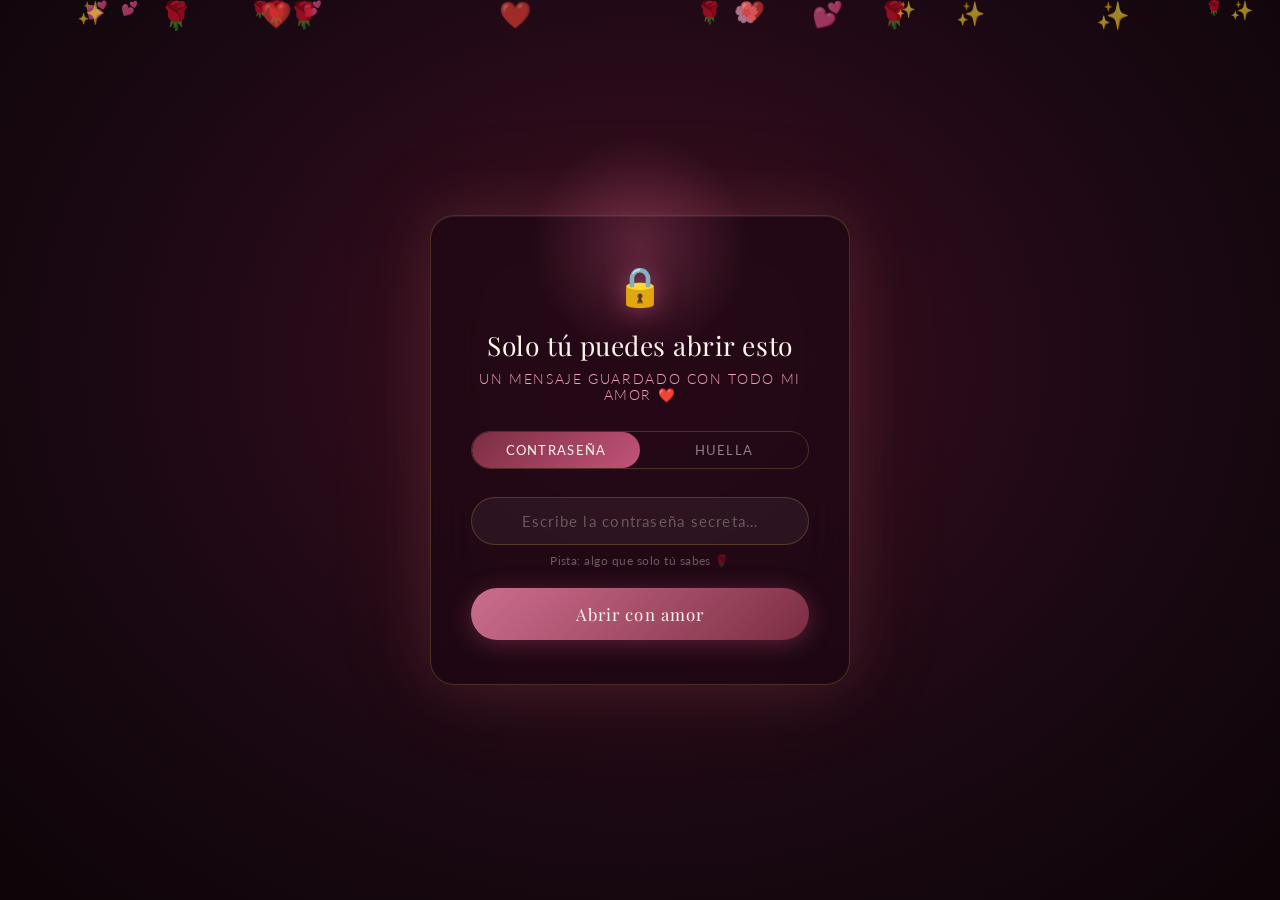
<file: index.html>
<!DOCTYPE html>
<html lang="es">
<head>
  <meta charset="UTF-8" />
  <meta name="viewport" content="width=device-width, initial-scale=1.0"/>
  <title>Solo para ti ❤️</title>
  <link rel="stylesheet" href="style.css" />
  <link rel="preconnect" href="https://fonts.googleapis.com">
  <link href="https://fonts.googleapis.com/css2?family=Cormorant+Garamond:ital,wght@0,300;0,400;0,600;1,300;1,400&family=Playfair+Display:ital,wght@0,400;0,700;1,400&family=Lato:wght@100;300;400&display=swap" rel="stylesheet">
</head>
<body>

  <!-- ============================================================
       CANVAS DE PARTÍCULAS (fondo global)
  ============================================================ -->
  <canvas id="particles-canvas"></canvas>

  <!-- ============================================================
       PANTALLA DE ACCESO
  ============================================================ -->
  <section id="lock-screen">

    <!-- Corazones flotantes de fondo -->
    <div class="lock-hearts" id="lock-hearts"></div>

    <div class="lock-card">
      <div class="lock-glow"></div>

      <div class="lock-icon">🔒</div>
      <h1 class="lock-title">Solo tú puedes abrir esto</h1>
      <p class="lock-subtitle">Un mensaje guardado con todo mi amor ❤️</p>

      <!-- Tabs de acceso -->
      <div class="access-tabs">
        <button class="tab-btn active" data-tab="password">Contraseña</button>
        <button class="tab-btn" data-tab="fingerprint">Huella</button>
      </div>

      <!-- Panel: Contraseña -->
      <div class="tab-panel active" id="tab-password">
        <div class="input-group">
          <input
            type="password"
            id="password-input"
            placeholder="Escribe la contraseña secreta…"
            autocomplete="off"
          />
          <div class="input-shine"></div>
        </div>
        <p class="password-hint">
          <!-- ✏️ CAMBIA AQUÍ el texto del hint si quieres -->
          Pista: algo que solo tú sabes 🌹
        </p>
        <button class="unlock-btn" id="unlock-btn">Abrir con amor</button>
        <p class="error-msg" id="error-msg">Contraseña incorrecta… inténtalo de nuevo 💔</p>
      </div>

      <!-- Panel: Huella -->
      <div class="tab-panel" id="tab-fingerprint">
        <div class="fingerprint-wrap" id="fingerprint-wrap">
          <svg class="fp-svg" viewBox="0 0 100 100" xmlns="http://www.w3.org/2000/svg">
            <!-- Líneas de huella simulada -->
            <path class="fp-line" d="M50 10 C30 10, 15 28, 15 50 C15 72, 30 85, 50 88"/>
            <path class="fp-line" d="M50 18 C34 18, 22 33, 22 50 C22 67, 34 78, 50 80"/>
            <path class="fp-line" d="M50 26 C38 26, 29 38, 29 50 C29 62, 38 70, 50 72"/>
            <path class="fp-line" d="M50 34 C42 34, 36 42, 36 50 C36 58, 42 64, 50 65"/>
            <path class="fp-line" d="M50 42 C46 42, 43 46, 43 50 C43 54, 46 57, 50 57"/>
            <path class="fp-line" d="M50 10 C70 10, 85 28, 85 50 C85 72, 70 85, 50 88"/>
            <path class="fp-line" d="M50 18 C66 18, 78 33, 78 50 C78 67, 66 78, 50 80"/>
            <path class="fp-line" d="M50 26 C62 26, 71 38, 71 50 C71 62, 62 70, 50 72"/>
            <path class="fp-line" d="M50 34 C58 34, 64 42, 64 50 C64 58, 58 64, 50 65"/>
          </svg>
          <div class="fp-pulse"></div>
          <div class="fp-scan-line"></div>
        </div>
        <p class="fp-text" id="fp-text">Coloca tu dedo aquí</p>
        <button class="unlock-btn fp-unlock-btn" id="fp-btn">Escanear huella</button>
      </div>

    </div>
  </section>

  <!-- ============================================================
       TRANSICIÓN CINEMATOGRÁFICA
  ============================================================ -->
  <div id="cinematic-overlay">
    <div class="cin-hearts-burst" id="cin-burst"></div>
    <p class="cin-text">Abriendo tu carta…</p>
  </div>

  <!-- ============================================================
       CARTA PRINCIPAL
  ============================================================ -->
  <main id="main-letter" class="hidden">

    <!-- HERO -->
    <section class="hero-section">
      <div class="hero-bg"></div>
      <div class="floating-petals" id="petals"></div>
      <div class="hero-content">
        <!-- ✏️ CAMBIA el nombre aquí -->
        <p class="hero-eyebrow fade-up">Para la mujer más hermosa de mi vida</p>
        <!-- ✏️ CAMBIA el título aquí -->
        <h1 class="hero-title fade-up delay-1">Mi amor eterno,<br/><em>mi razón de todo</em></h1>
        <!-- ✏️ CAMBIA el subtítulo aquí -->
        <p class="hero-sub fade-up delay-2">Cada día a tu lado es el regalo más grande que la vida me ha dado.</p>
        <div class="scroll-hint fade-up delay-3">
          <span>Desliza hacia abajo</span>
          <div class="scroll-arrow"></div>
        </div>
      </div>
    </section>

    <!-- CARTA -->
    <section class="letter-section">
    <div class="letter-envelope-top"></div>

    <div class="letter-body">
        <div class="letter-deco">❝</div>

        <div class="letter-text typewriter-block">
        <p>Mi amor ❤️,</p>

        <p>
            Hoy quiero escribirte algo que nace desde lo más profundo de mi corazón 💌,
            porque existen sentimientos tan inmensos que el alma simplemente no puede guardarlos más.
            Y si hay alguien que merece escuchar todo lo que siento, eres tú 🌙✨
        </p>

        <p>
            Desde que llegaste a mi vida, todo cambió de una manera tan hermosa que a veces
            todavía me cuesta creerlo 🥹. Los días tienen más color 🌸, las noches se sienten más cálidas 🌃
            y hasta los pequeños momentos se volvieron recuerdos inolvidables solo porque estás tú.
        </p>

        <p>
            Me enamoro de ti todos los días... de tu sonrisa que ilumina incluso mis peores momentos ☀️,
            de tu voz que se volvió mi sonido favorito 🎶, de tus abrazos que se sienten como hogar 🤍
            y de esa forma tan única que tienes de hacerme sentir amado sin siquiera intentarlo.
        </p>

        <p>
            A veces te miro y no entiendo cómo tuve tanta suerte de encontrarte 💫.
            Porque entre millones de personas, apareció alguien capaz de darle paz a mi corazón,
            felicidad a mis días y amor a cada parte de mi vida ❤️
        </p>

        <p>
            Gracias por existir 🌹.  
            Gracias por quedarte incluso en mis días difíciles 🫂.  
            Gracias por escucharme, cuidarme, entenderme y amarme de la forma tan bonita en que lo haces.
        </p>

        <p>
            Quiero que sepas que contigo aprendí que el amor verdadero sí existe 💍✨.
            Y si la vida me diera la oportunidad de elegir otra vez,
            volvería a escogerte a ti una y mil veces más.
        </p>

        <p>
            Hoy, en este día tan especial 💌, solo quiero recordarte algo:
            eres la persona más bonita que ha llegado a mi vida,
            mi lugar seguro, mi felicidad favorita y el pedacito de cielo que la vida me regaló ❤️
        </p>

        <p>
            Te amo más de lo que las palabras pueden explicar,
            más de lo que cualquier carta podría escribir
            y más de lo que el tiempo podrá borrar jamás ♾️❤️
        </p>

        <p class="signature">
            Con todo mi corazón 💖<br>
            <em>Tu amor ❤️</em>
        </p>
        </div>

        <div class="letter-deco right">❞</div>
    </div>
    </section>

    <!-- FRASES ROTATIVAS -->
    <section class="quotes-section">
      <div class="quote-bg"></div>
      <div class="quote-container">
        <div class="quote-icon">✦</div>
        <p class="rotating-quote" id="rotating-quote"></p>
        <div class="quote-dots" id="quote-dots"></div>
      </div>
    </section>

    <!-- GALERÍA -->
    <section class="gallery-section">
      <div class="section-header fade-up">
        <h2>Nuestros momentos</h2>
        <p>Cada foto, una historia. Cada historia, nuestro mundo.</p>
      </div>

      <!-- ✏️ REEMPLAZA los src con tus rutas: /images/foto1.jpg, /images/foto2.jpg, etc. -->
      <!-- Si no tienes fotos, las imágenes de placeholder se verán automáticamente -->
      <div class="gallery-track" id="gallery-track">

        <div class="polaroid">
          <div class="polaroid-img" style="background-image:url('img/amor8.jpg'), url('https://picsum.photos/seed/amor1/400/500')">
          </div>
          <p class="polaroid-caption">El día que todo empezó ❤️</p>
        </div>

        <div class="polaroid">
          <div class="polaroid-img" style="background-image:url('img/amor1.jpg'), url('https://picsum.photos/seed/amor2/400/500')">
          </div>
          <p class="polaroid-caption">Mi persona favorita 🌹</p>
        </div>

        <div class="polaroid">
          <div class="polaroid-img" style="background-image:url('img/beso.jpeg'), url('https://picsum.photos/seed/amor3/400/500')">
          </div>
          <p class="polaroid-caption">Momentos que atesoro 💫</p>
        </div>

        <div class="polaroid">
          <div class="polaroid-img" style="background-image:url('img/N3.jpeg'), url('https://picsum.photos/seed/amor4/400/500')">
          </div>
          <p class="polaroid-caption">Contigo todo es mejor 🌸</p>
        </div>

        <div class="polaroid">
          <div class="polaroid-img" style="background-image:url('img/N2.png'), url('https://picsum.photos/seed/amor5/400/500')">
          </div>
          <p class="polaroid-caption">Mi mundo entero 🥂</p>
        </div>

      </div>
      <div class="gallery-nav">
        <button class="gnav-btn" id="gprev">&#8592;</button>
        <button class="gnav-btn" id="gnext">&#8594;</button>
      </div>
    </section>

    <!-- LÍNEA DE TIEMPO -->
    <section class="timeline-section">
      <div class="section-header fade-up">
        <h2>Nuestra historia</h2>
        <p>Los capítulos más bonitos de mi vida los escribimos juntos.</p>
      </div>
      <div class="timeline">
        <!-- ✏️ EDITA las fechas y descripciones de tu historia -->
        <div class="tl-item left fade-up">
          <div class="tl-dot">💫</div>
          <div class="tl-card">
            <span class="tl-date">El primer día</span>
            <h3>Cuando te vi por primera vez</h3>
            <p>No sabía que ese momento cambiaría mi vida para siempre. Una mirada y ya no pude pensar en otra cosa.</p>
          </div>
        </div>
        <div class="tl-item right fade-up">
          <div class="tl-dot">🌹</div>
          <div class="tl-card">
            <span class="tl-date">Nuestra primera cita</span>
            <h3>El inicio de todo</h3>
            <p>Reímos, hablamos de todo y de nada. Supe que quería hacer eso contigo el resto de mi vida.</p>
          </div>
        </div>
        <div class="tl-item left fade-up">
          <div class="tl-dot">✨</div>
          <div class="tl-card">
            <span class="tl-date">El momento que nos hicimos novios</span>
            <h3>Sí, quiero estar contigo</h3>
            <p>El día más feliz. Decirte que quería ser tuyo fue la mejor decisión de mi vida.</p>
          </div>
        </div>
        <div class="tl-item right fade-up">
          <div class="tl-dot">❤️</div>
          <div class="tl-card">
            <span class="tl-date">Hoy y siempre</span>
            <h3>Nuestro futuro</h3>
            <p>Cada día que pasa me enamoró más. Y lo que viene será aún más hermoso, lo prometo.</p>
          </div>
        </div>
      </div>
    </section>

    <!-- CONTADOR -->
    <section class="counter-section">
      <div class="counter-bg"></div>
      <div class="counter-content">
        <p class="counter-label">Llevamos juntos</p>
        <div class="counter-boxes">
          <div class="c-box">
            <span id="c-years">0</span>
            <small>años</small>
          </div>
          <div class="c-sep">:</div>
          <div class="c-box">
            <span id="c-months">0</span>
            <small>meses</small>
          </div>
          <div class="c-sep">:</div>
          <div class="c-box">
            <span id="c-days">0</span>
            <small>días</small>
          </div>
          <div class="c-sep">:</div>
          <div class="c-box">
            <span id="c-hours">0</span>
            <small>horas</small>
          </div>
          <div class="c-sep">:</div>
          <div class="c-box">
            <span id="c-mins">0</span>
            <small>mins</small>
          </div>
          <div class="c-sep">:</div>
          <div class="c-box">
            <span id="c-secs">0</span>
            <small>segs</small>
          </div>
        </div>
        <!-- ✏️ CAMBIA esta fecha por la fecha en que comenzaron su relación (YYYY, MM-1, DD) -->
        <!-- Nota: Los meses en JavaScript van de 0-11, entonces enero=0, febrero=1, etc. -->
        <p class="counter-since">Desde que te elegí ❤️</p>
      </div>
    </section>

    <!-- CARTA FINAL -->
    <section class="final-section">
      <div class="final-stars" id="final-stars"></div>
      <div class="final-content fade-up">
        <div class="final-heart-wrap">
          <div class="big-heart" id="love-btn">
            <span>❤️</span>
          </div>
          <p class="heart-hint">Toca el corazón</p>
        </div>
        <!-- ✏️ CAMBIA el mensaje de cierre -->
        <h2 class="final-title">Te amo más de lo que las palabras pueden decir</h2>
        <p class="final-text">
          Este regalo digital es solo un pequeño reflejo de todo lo enorme que siento.<br/>
          Cada día a tu lado es el mejor día de mi vida.<br/>
          Eres mi hogar, mi paz, mi todo.
        </p>
        <!-- ✏️ CAMBIA tu firma -->
        <p class="final-sig">Con amor infinito, <em>Tu amor ❤️</em></p>
        <div class="love-burst" id="love-burst"></div>
      </div>
    </section>

    <!-- REPRODUCTOR DE MÚSICA -->
    <div class="music-player" id="music-player">
      <!-- ✏️ CAMBIA la ruta del MP3 aquí -->
      <audio id="bg-music" loop>
        <source src="JayWheeler.mp3" type="audio/mpeg" />
      </audio>
      <button class="music-btn" id="music-btn" title="Música">
        <span class="music-icon">🎵</span>
        <span class="music-label">Música</span>
      </button>
      <div class="music-info" id="music-info">
        <div class="music-bars">
          <span></span><span></span><span></span><span></span><span></span>
        </div>
        <!-- ✏️ CAMBIA el nombre de la canción -->
        <span class="song-name">Tu canción favorita 🎶</span>
      </div>
    </div>

    <!-- LLUVIA DE CORAZONES (overlay) -->
    <div class="hearts-rain" id="hearts-rain"></div>

  </main>

  <script src="script.js"></script>
</body>
</html>
</file>
<file: style.css>
/* ============================================================
   CARTA DE AMOR — style.css
   ✏️  Personaliza colores en las variables CSS de abajo
   ============================================================ */

/* ── VARIABLES ─────────────────────────────────────────────── */
:root {
  --cream:     #fdf6ec;
  --rose:      #f2a0b8;
  --rose-deep: #c2547a;
  --wine:      #7b2d42;
  --gold:      #d4a84b;
  --gold-lt:   #f0d080;
  --dark:      #1a0a10;
  --dark2:     #2e1220;
  --glass:     rgba(253,246,236,0.08);
  --glass-border: rgba(210,168,75,0.25);
  --font-display: 'Playfair Display', serif;
  --font-body:    'Cormorant Garamond', serif;
  --font-sans:    'Lato', sans-serif;
}

/* ── RESET & BASE ───────────────────────────────────────────── */
*, *::before, *::after { box-sizing: border-box; margin: 0; padding: 0; }

html { scroll-behavior: smooth; font-size: 16px; }

body {
  background: var(--dark);
  color: var(--cream);
  font-family: var(--font-body);
  overflow-x: hidden;
  cursor: default;
}

/* ── PARTÍCULAS CANVAS ──────────────────────────────────────── */
#particles-canvas {
  position: fixed;
  inset: 0;
  z-index: 0;
  pointer-events: none;
}

/* ── OCULTAR CARTA HASTA DESBLOQUEADA ──────────────────────── */
#main-letter.hidden { display: none !important; }

/* ================================================================
   PANTALLA DE BLOQUEO
   ================================================================ */
#lock-screen {
  position: fixed;
  inset: 0;
  z-index: 100;
  display: flex;
  align-items: center;
  justify-content: center;
  background: radial-gradient(ellipse at 50% 40%, #3d0e22 0%, #1a0812 60%, #0d0508 100%);
  overflow: hidden;
}

/* Corazones fondo lock */
.lock-hearts { position: absolute; inset: 0; pointer-events: none; }

/* Tarjeta central */
.lock-card {
  position: relative;
  width: min(420px, 92vw);
  padding: 48px 40px 44px;
  background: rgba(30,8,18,0.72);
  border: 1px solid var(--glass-border);
  border-radius: 24px;
  backdrop-filter: blur(24px);
  -webkit-backdrop-filter: blur(24px);
  box-shadow:
    0 0 60px rgba(194,84,122,0.18),
    0 0 120px rgba(212,168,75,0.08),
    inset 0 1px 0 rgba(255,255,255,0.08);
  text-align: center;
  animation: cardAppear 1.2s cubic-bezier(.23,1,.32,1) both;
}

@keyframes cardAppear {
  from { opacity: 0; transform: translateY(40px) scale(.96); }
  to   { opacity: 1; transform: translateY(0) scale(1); }
}

.lock-glow {
  position: absolute;
  top: -80px; left: 50%;
  transform: translateX(-50%);
  width: 220px; height: 220px;
  background: radial-gradient(circle, rgba(194,84,122,0.35) 0%, transparent 70%);
  pointer-events: none;
}

.lock-icon {
  font-size: 2.4rem;
  margin-bottom: 16px;
  filter: drop-shadow(0 0 12px rgba(194,84,122,0.7));
  animation: lockPulse 2.4s ease-in-out infinite;
}
@keyframes lockPulse {
  0%,100% { transform: scale(1); }
  50%      { transform: scale(1.12); }
}

.lock-title {
  font-family: var(--font-display);
  font-size: clamp(1.3rem, 4vw, 1.65rem);
  font-weight: 400;
  color: var(--cream);
  margin-bottom: 8px;
  letter-spacing: .02em;
}

.lock-subtitle {
  font-family: var(--font-sans);
  font-size: .85rem;
  font-weight: 300;
  color: var(--rose);
  letter-spacing: .12em;
  text-transform: uppercase;
  margin-bottom: 28px;
}

/* Tabs */
.access-tabs {
  display: flex;
  border: 1px solid var(--glass-border);
  border-radius: 40px;
  overflow: hidden;
  margin-bottom: 28px;
}
.tab-btn {
  flex: 1;
  padding: 10px;
  border: none;
  background: transparent;
  color: rgba(253,246,236,.5);
  font-family: var(--font-sans);
  font-size: .8rem;
  letter-spacing: .1em;
  text-transform: uppercase;
  cursor: pointer;
  transition: all .35s;
}
.tab-btn.active {
  background: linear-gradient(135deg, var(--wine), var(--rose-deep));
  color: var(--cream);
  border-radius: 40px;
}

/* Tab panels */
.tab-panel { display: none; }
.tab-panel.active { display: block; animation: fadeIn .4s ease both; }
@keyframes fadeIn { from{opacity:0;transform:translateY(8px)} to{opacity:1;transform:translateY(0)} }

/* Input contraseña */
.input-group {
  position: relative;
  margin-bottom: 8px;
}
#password-input {
  width: 100%;
  padding: 14px 20px;
  background: rgba(255,255,255,0.05);
  border: 1px solid var(--glass-border);
  border-radius: 50px;
  color: var(--cream);
  font-family: var(--font-sans);
  font-size: .95rem;
  outline: none;
  letter-spacing: .12em;
  text-align: center;
  transition: border-color .3s, box-shadow .3s;
}
#password-input:focus {
  border-color: var(--rose);
  box-shadow: 0 0 0 3px rgba(194,84,122,0.18);
}
#password-input::placeholder { color: rgba(253,246,236,.3); letter-spacing: .08em; }

.password-hint {
  font-family: var(--font-sans);
  font-size: .75rem;
  color: rgba(253,246,236,.35);
  margin-bottom: 20px;
  letter-spacing: .04em;
}

/* Botón desbloquear */
.unlock-btn {
  width: 100%;
  padding: 15px;
  background: linear-gradient(135deg, var(--rose-deep) 0%, var(--wine) 100%);
  border: none;
  border-radius: 50px;
  color: var(--cream);
  font-family: var(--font-display);
  font-size: 1.05rem;
  font-weight: 400;
  letter-spacing: .06em;
  cursor: pointer;
  position: relative;
  overflow: hidden;
  transition: transform .25s, box-shadow .25s;
  box-shadow: 0 4px 24px rgba(194,84,122,0.35);
}
.unlock-btn:hover {
  transform: translateY(-2px);
  box-shadow: 0 8px 32px rgba(194,84,122,0.5);
}
.unlock-btn:active { transform: translateY(0); }
.unlock-btn::after {
  content: '';
  position: absolute;
  inset: 0;
  background: linear-gradient(135deg, rgba(255,255,255,.15), transparent);
  border-radius: inherit;
}

/* Error */
.error-msg {
  display: none;
  margin-top: 14px;
  color: #e87070;
  font-family: var(--font-sans);
  font-size: .8rem;
  animation: shake .4s ease;
}
.error-msg.show { display: block; }
@keyframes shake {
  0%,100%{transform:translateX(0)}
  25%{transform:translateX(-8px)}
  75%{transform:translateX(8px)}
}

/* ── HUELLA DIGITAL ──────────────────────────────────────────── */
.fingerprint-wrap {
  position: relative;
  width: 120px;
  height: 120px;
  margin: 0 auto 16px;
  cursor: pointer;
}
.fp-svg {
  width: 100%; height: 100%;
  overflow: visible;
}
.fp-line {
  fill: none;
  stroke: rgba(194,84,122,.5);
  stroke-width: 2.2;
  stroke-linecap: round;
  transition: stroke .4s;
}
.fp-pulse {
  position: absolute;
  inset: -10px;
  border: 2px solid rgba(194,84,122,.3);
  border-radius: 50%;
  animation: fpPulse 2s ease-in-out infinite;
}
@keyframes fpPulse {
  0%,100%{transform:scale(1);opacity:.5}
  50%{transform:scale(1.12);opacity:1}
}
.fp-scan-line {
  position: absolute;
  left: 0; right: 0;
  height: 2px;
  background: linear-gradient(90deg, transparent, var(--rose), transparent);
  top: 0;
  opacity: 0;
  animation: none;
}
.fingerprint-wrap.scanning .fp-line { stroke: var(--rose); }
.fingerprint-wrap.scanning .fp-scan-line {
  opacity: 1;
  animation: scanMove 1.2s linear infinite;
}
.fingerprint-wrap.accepted .fp-line { stroke: var(--gold); }
@keyframes scanMove {
  0%   { top: 0; }
  100% { top: 100%; }
}
.fp-text {
  font-family: var(--font-sans);
  font-size: .8rem;
  color: rgba(253,246,236,.4);
  letter-spacing: .1em;
  margin-bottom: 20px;
}
.fp-unlock-btn { margin-top: 0; }

/* ================================================================
   OVERLAY CINEMATOGRÁFICO
   ================================================================ */
#cinematic-overlay {
  position: fixed;
  inset: 0;
  z-index: 200;
  background: var(--dark);
  display: flex;
  flex-direction: column;
  align-items: center;
  justify-content: center;
  opacity: 0;
  pointer-events: none;
  transition: opacity .5s;
}
#cinematic-overlay.active {
  opacity: 1;
  pointer-events: all;
}
#cinematic-overlay.fade-out {
  opacity: 0;
  transition: opacity 1s ease;
}
.cin-hearts-burst {
  position: absolute;
  inset: 0;
  pointer-events: none;
}
.cin-text {
  font-family: var(--font-display);
  font-size: 1.4rem;
  color: var(--rose);
  letter-spacing: .12em;
  animation: cinPulse 1s ease infinite;
}
@keyframes cinPulse {
  0%,100%{opacity:.4} 50%{opacity:1}
}

/* ================================================================
   CARTA PRINCIPAL
   ================================================================ */
#main-letter {
  position: relative;
  z-index: 1;
}

/* ── HERO ───────────────────────────────────────────────────── */
.hero-section {
  position: relative;
  min-height: 100vh;
  display: flex;
  align-items: center;
  justify-content: center;
  overflow: hidden;
  text-align: center;
  padding: 60px 20px;
}
.hero-bg {
  position: absolute;
  inset: 0;
  background:
    radial-gradient(ellipse 80% 60% at 50% 30%, rgba(123,45,66,0.55) 0%, transparent 70%),
    radial-gradient(ellipse 60% 40% at 80% 70%, rgba(194,84,122,0.18) 0%, transparent 60%),
    linear-gradient(180deg, #0d0508 0%, #1e0b14 50%, #0d0508 100%);
}
.floating-petals {
  position: absolute;
  inset: 0;
  pointer-events: none;
}
.petal {
  position: absolute;
  font-size: 1.2rem;
  animation: petalFall linear infinite;
  opacity: .6;
}
@keyframes petalFall {
  0%   { transform: translateY(-60px) rotate(0deg); opacity: 0; }
  10%  { opacity: .7; }
  90%  { opacity: .5; }
  100% { transform: translateY(110vh) rotate(360deg); opacity: 0; }
}
.hero-content {
  position: relative;
  z-index: 2;
  max-width: 720px;
}
.hero-eyebrow {
  font-family: var(--font-sans);
  font-size: .8rem;
  font-weight: 300;
  letter-spacing: .28em;
  text-transform: uppercase;
  color: var(--gold);
  margin-bottom: 24px;
}
.hero-title {
  font-family: var(--font-display);
  font-size: clamp(2.6rem, 7vw, 5.2rem);
  font-weight: 400;
  line-height: 1.12;
  color: var(--cream);
  margin-bottom: 28px;
  text-shadow: 0 0 60px rgba(194,84,122,0.4);
}
.hero-title em {
  font-style: italic;
  color: var(--rose);
}
.hero-sub {
  font-family: var(--font-body);
  font-size: clamp(1.1rem, 2.5vw, 1.35rem);
  font-weight: 300;
  color: rgba(253,246,236,.72);
  max-width: 540px;
  margin: 0 auto 48px;
  line-height: 1.7;
}
.scroll-hint {
  display: flex;
  flex-direction: column;
  align-items: center;
  gap: 12px;
  font-family: var(--font-sans);
  font-size: .72rem;
  letter-spacing: .2em;
  text-transform: uppercase;
  color: rgba(253,246,236,.3);
}
.scroll-arrow {
  width: 1px;
  height: 48px;
  background: linear-gradient(180deg, var(--rose-deep), transparent);
  animation: arrowBounce 1.6s ease-in-out infinite;
}
@keyframes arrowBounce {
  0%,100%{transform:scaleY(1);opacity:.5}
  50%{transform:scaleY(1.4);opacity:1}
}

/* Animaciones fade-up */
.fade-up {
  opacity: 0;
  transform: translateY(32px);
  transition: opacity .9s ease, transform .9s ease;
}
.fade-up.visible {
  opacity: 1;
  transform: translateY(0);
}
.delay-1 { transition-delay: .2s; }
.delay-2 { transition-delay: .4s; }
.delay-3 { transition-delay: .6s; }

/* ── CARTA ──────────────────────────────────────────────────── */
.letter-section {
  position: relative;
  padding: 0 20px 80px;
  background: linear-gradient(180deg, #0d0508 0%, #18080f 50%, #0d0508 100%);
}
.letter-envelope-top {
  width: 100%;
  height: 60px;
  background: linear-gradient(135deg, #2a0d1a 0%, #3d1428 50%, #2a0d1a 100%);
  clip-path: polygon(0 0, 50% 100%, 100% 0);
  margin-bottom: -1px;
}
.letter-body {
  position: relative;
  max-width: 720px;
  margin: 0 auto;
  padding: 60px 48px;
  background:
    linear-gradient(135deg, rgba(30,10,18,0.9) 0%, rgba(20,6,12,0.95) 100%);
  border: 1px solid var(--glass-border);
  border-radius: 4px;
  box-shadow:
    0 0 80px rgba(123,45,66,0.2),
    inset 0 1px 0 rgba(212,168,75,.08);
}
.letter-deco {
  font-family: var(--font-display);
  font-size: 5rem;
  color: var(--gold);
  opacity: .18;
  line-height: 1;
  position: absolute;
  top: 20px; left: 32px;
}
.letter-deco.right {
  top: auto; left: auto;
  bottom: 20px; right: 32px;
}
.letter-text {
  font-family: var(--font-body);
  font-size: clamp(1.1rem, 2.2vw, 1.3rem);
  line-height: 1.9;
  color: rgba(253,246,236,.88);
  position: relative;
  z-index: 1;
}
.letter-text p { margin-bottom: 1.4em; }
.letter-text p:first-child { font-style: italic; font-size: 1.15em; }
.signature {
  margin-top: 2em;
  text-align: right;
  font-family: var(--font-display);
  font-size: 1.25rem;
  color: var(--rose);
}
.signature em { font-style: italic; }

/* ── FRASES ROTATIVAS ───────────────────────────────────────── */
.quotes-section {
  position: relative;
  padding: 100px 20px;
  text-align: center;
  overflow: hidden;
}
.quote-bg {
  position: absolute;
  inset: 0;
  background:
    radial-gradient(ellipse 70% 80% at 50% 50%, rgba(212,168,75,0.06) 0%, transparent 70%);
}
.quote-container {
  position: relative;
  max-width: 680px;
  margin: 0 auto;
}
.quote-icon {
  font-size: 1.5rem;
  color: var(--gold);
  margin-bottom: 28px;
  animation: spin 8s linear infinite;
}
@keyframes spin { 0%{transform:rotate(0)} 100%{transform:rotate(360deg)} }
.rotating-quote {
  font-family: var(--font-display);
  font-size: clamp(1.3rem, 3.5vw, 2rem);
  font-style: italic;
  font-weight: 400;
  color: var(--cream);
  line-height: 1.55;
  min-height: 80px;
  transition: opacity .5s, transform .5s;
}
.rotating-quote.fade { opacity: 0; transform: translateY(12px); }
.quote-dots {
  display: flex;
  justify-content: center;
  gap: 8px;
  margin-top: 28px;
}
.qdot {
  width: 6px; height: 6px;
  border-radius: 50%;
  background: rgba(253,246,236,.2);
  transition: background .3s, transform .3s;
  cursor: pointer;
}
.qdot.active {
  background: var(--rose);
  transform: scale(1.4);
}

/* ── GALERÍA ────────────────────────────────────────────────── */
.gallery-section {
  padding: 80px 0 60px;
  overflow: hidden;
}
.section-header {
  text-align: center;
  padding: 0 20px;
  margin-bottom: 60px;
}
.section-header h2 {
  font-family: var(--font-display);
  font-size: clamp(2rem, 5vw, 3rem);
  font-weight: 400;
  color: var(--cream);
  margin-bottom: 12px;
}
.section-header p {
  font-family: var(--font-body);
  font-size: 1.1rem;
  color: rgba(253,246,236,.5);
  font-style: italic;
}
.gallery-track {
  display: flex;
  gap: 28px;
  padding: 20px 60px 30px;
  overflow-x: auto;
  scroll-snap-type: x mandatory;
  scrollbar-width: none;
  cursor: grab;
}
.gallery-track::-webkit-scrollbar { display: none; }
.gallery-track:active { cursor: grabbing; }

.polaroid {
  flex: 0 0 240px;
  scroll-snap-align: center;
  background: #fdf6ec;
  padding: 14px 14px 50px;
  box-shadow:
    0 12px 40px rgba(0,0,0,0.5),
    0 0 0 1px rgba(212,168,75,.15);
  border-radius: 3px;
  transform: rotate(-2deg);
  transition: transform .4s cubic-bezier(.23,1,.32,1), box-shadow .4s;
  position: relative;
}
.polaroid:nth-child(even) { transform: rotate(2deg) translateY(-8px); }
.polaroid:hover {
  transform: rotate(0deg) translateY(-12px) scale(1.04) !important;
  box-shadow:
    0 24px 60px rgba(0,0,0,0.6),
    0 0 0 2px var(--rose-deep);
  z-index: 10;
}
.polaroid-img {
  width: 100%;
  aspect-ratio: 3/4;
  background-size: cover;
  background-position: center;
  background-repeat: no-repeat;
  border-radius: 2px;
}
.polaroid-caption {
  position: absolute;
  bottom: 12px;
  left: 0; right: 0;
  text-align: center;
  font-family: var(--font-body);
  font-style: italic;
  font-size: .85rem;
  color: var(--dark2);
}
.gallery-nav {
  display: flex;
  justify-content: center;
  gap: 16px;
  margin-top: 24px;
}
.gnav-btn {
  width: 48px; height: 48px;
  border-radius: 50%;
  border: 1px solid var(--glass-border);
  background: var(--glass);
  color: var(--cream);
  font-size: 1.2rem;
  cursor: pointer;
  backdrop-filter: blur(8px);
  transition: background .3s, transform .25s;
}
.gnav-btn:hover {
  background: rgba(194,84,122,.25);
  transform: scale(1.1);
}

/* ── LÍNEA DE TIEMPO ────────────────────────────────────────── */
.timeline-section {
  padding: 80px 20px;
  background: linear-gradient(180deg, #0d0508 0%, #1a0812 100%);
}
.timeline {
  position: relative;
  max-width: 780px;
  margin: 0 auto;
  padding: 20px 0;
}
.timeline::before {
  content: '';
  position: absolute;
  left: 50%;
  top: 0; bottom: 0;
  width: 1px;
  background: linear-gradient(180deg, transparent, var(--rose-deep), var(--gold), var(--rose-deep), transparent);
  transform: translateX(-50%);
}
.tl-item {
  display: flex;
  align-items: flex-start;
  margin-bottom: 60px;
  position: relative;
}
.tl-item.left { flex-direction: row-reverse; }
.tl-dot {
  position: absolute;
  left: 50%;
  transform: translateX(-50%);
  width: 44px; height: 44px;
  background: var(--dark2);
  border: 1px solid var(--glass-border);
  border-radius: 50%;
  display: flex;
  align-items: center;
  justify-content: center;
  font-size: 1.2rem;
  z-index: 2;
  box-shadow: 0 0 20px rgba(194,84,122,0.3);
}
.tl-card {
  width: calc(50% - 44px);
  background: var(--glass);
  border: 1px solid var(--glass-border);
  border-radius: 12px;
  padding: 24px 28px;
  backdrop-filter: blur(12px);
  transition: transform .3s, box-shadow .3s;
}
.tl-item.left .tl-card { margin-right: auto; margin-left: 0; }
.tl-item.right .tl-card { margin-left: auto; margin-right: 0; }
.tl-card:hover {
  transform: translateY(-4px);
  box-shadow: 0 12px 40px rgba(194,84,122,0.2);
}
.tl-date {
  font-family: var(--font-sans);
  font-size: .72rem;
  letter-spacing: .16em;
  text-transform: uppercase;
  color: var(--gold);
  display: block;
  margin-bottom: 8px;
}
.tl-card h3 {
  font-family: var(--font-display);
  font-size: 1.2rem;
  font-weight: 400;
  color: var(--cream);
  margin-bottom: 10px;
}
.tl-card p {
  font-family: var(--font-body);
  font-size: .95rem;
  line-height: 1.7;
  color: rgba(253,246,236,.6);
}

/* Responsive timeline */
@media (max-width: 600px) {
  .timeline::before { left: 20px; }
  .tl-dot { left: 20px; transform: translateX(-50%); }
  .tl-item, .tl-item.left { flex-direction: row; }
  .tl-card, .tl-item.left .tl-card { width: calc(100% - 60px); margin-left: 60px !important; }
}

/* ── CONTADOR ───────────────────────────────────────────────── */
.counter-section {
  position: relative;
  padding: 100px 20px;
  text-align: center;
  overflow: hidden;
}
.counter-bg {
  position: absolute;
  inset: 0;
  background:
    radial-gradient(ellipse 90% 70% at 50% 50%, rgba(123,45,66,0.35) 0%, transparent 70%),
    linear-gradient(180deg, #0d0508, #1e0b14, #0d0508);
}
.counter-content { position: relative; }
.counter-label {
  font-family: var(--font-sans);
  font-size: .78rem;
  font-weight: 300;
  letter-spacing: .26em;
  text-transform: uppercase;
  color: var(--gold);
  margin-bottom: 40px;
}
.counter-boxes {
  display: flex;
  align-items: center;
  justify-content: center;
  flex-wrap: wrap;
  gap: 8px;
  margin-bottom: 24px;
}
.c-box {
  display: flex;
  flex-direction: column;
  align-items: center;
  min-width: 72px;
  padding: 16px 12px;
  background: var(--glass);
  border: 1px solid var(--glass-border);
  border-radius: 12px;
  backdrop-filter: blur(10px);
}
.c-box span {
  font-family: var(--font-display);
  font-size: clamp(1.6rem, 4vw, 2.4rem);
  color: var(--cream);
  line-height: 1;
}
.c-box small {
  font-family: var(--font-sans);
  font-size: .65rem;
  letter-spacing: .14em;
  text-transform: uppercase;
  color: var(--rose);
  margin-top: 6px;
}
.c-sep {
  font-family: var(--font-display);
  font-size: 2rem;
  color: var(--rose-deep);
  opacity: .6;
  align-self: flex-start;
  margin-top: 12px;
}
.counter-since {
  font-family: var(--font-body);
  font-style: italic;
  font-size: 1.1rem;
  color: rgba(253,246,236,.45);
}

/* ── SECCIÓN FINAL ──────────────────────────────────────────── */
.final-section {
  position: relative;
  padding: 100px 20px 120px;
  text-align: center;
  overflow: hidden;
}
.final-stars { position: absolute; inset: 0; pointer-events: none; }
.star-el {
  position: absolute;
  background: white;
  border-radius: 50%;
  animation: starTwinkle linear infinite;
}
@keyframes starTwinkle {
  0%,100%{opacity:.1} 50%{opacity:1}
}
.final-content { position: relative; max-width: 680px; margin: 0 auto; }

.final-heart-wrap {
  margin-bottom: 48px;
}
.big-heart {
  display: inline-flex;
  align-items: center;
  justify-content: center;
  width: 100px; height: 100px;
  background: radial-gradient(circle, rgba(194,84,122,.3) 0%, transparent 70%);
  border: 1px solid rgba(194,84,122,.35);
  border-radius: 50%;
  font-size: 2.8rem;
  cursor: pointer;
  transition: transform .3s, box-shadow .3s;
  animation: heartBeat 2s ease-in-out infinite;
  box-shadow: 0 0 30px rgba(194,84,122,.3);
}
.big-heart:hover {
  transform: scale(1.15);
  box-shadow: 0 0 60px rgba(194,84,122,.6);
}
@keyframes heartBeat {
  0%,100%{transform:scale(1)}
  14%{transform:scale(1.12)}
  28%{transform:scale(1)}
  42%{transform:scale(1.08)}
  56%{transform:scale(1)}
}
.heart-hint {
  font-family: var(--font-sans);
  font-size: .72rem;
  letter-spacing: .18em;
  text-transform: uppercase;
  color: rgba(253,246,236,.25);
  margin-top: 12px;
}
.final-title {
  font-family: var(--font-display);
  font-size: clamp(1.8rem, 4.5vw, 3rem);
  font-weight: 400;
  color: var(--cream);
  line-height: 1.25;
  margin-bottom: 28px;
  text-shadow: 0 0 40px rgba(194,84,122,.3);
}
.final-text {
  font-family: var(--font-body);
  font-size: 1.15rem;
  line-height: 1.9;
  color: rgba(253,246,236,.65);
  margin-bottom: 36px;
}
.final-sig {
  font-family: var(--font-display);
  font-size: 1.4rem;
  color: var(--rose);
  font-style: italic;
}
.final-sig em { font-style: italic; }
.love-burst {
  position: absolute;
  top: 50%; left: 50%;
  transform: translate(-50%, -50%);
  pointer-events: none;
}

/* ── REPRODUCTOR MÚSICA ─────────────────────────────────────── */
.music-player {
  position: fixed;
  bottom: 28px;
  right: 28px;
  z-index: 50;
  display: flex;
  align-items: center;
  gap: 12px;
}
.music-btn {
  width: 52px; height: 52px;
  border-radius: 50%;
  border: 1px solid var(--glass-border);
  background: rgba(20,6,14,0.85);
  color: var(--cream);
  cursor: pointer;
  display: flex;
  flex-direction: column;
  align-items: center;
  justify-content: center;
  gap: 2px;
  font-family: var(--font-sans);
  backdrop-filter: blur(12px);
  transition: transform .3s, box-shadow .3s;
  box-shadow: 0 4px 20px rgba(0,0,0,.4);
}
.music-btn:hover {
  transform: scale(1.1);
  box-shadow: 0 8px 32px rgba(194,84,122,.4);
}
.music-icon { font-size: 1.2rem; }
.music-label { font-size: .55rem; letter-spacing: .1em; text-transform: uppercase; opacity: .5; }
.music-info {
  display: none;
  align-items: center;
  gap: 10px;
  background: rgba(20,6,14,0.85);
  border: 1px solid var(--glass-border);
  border-radius: 40px;
  padding: 10px 18px;
  backdrop-filter: blur(12px);
}
.music-info.show { display: flex; animation: fadeIn .4s ease; }
.music-bars {
  display: flex;
  align-items: flex-end;
  gap: 3px;
  height: 18px;
}
.music-bars span {
  display: block;
  width: 3px;
  background: var(--rose);
  border-radius: 2px;
  animation: bar 1s ease-in-out infinite;
}
.music-bars span:nth-child(1){height:60%;animation-delay:0s}
.music-bars span:nth-child(2){height:100%;animation-delay:.1s}
.music-bars span:nth-child(3){height:40%;animation-delay:.2s}
.music-bars span:nth-child(4){height:80%;animation-delay:.3s}
.music-bars span:nth-child(5){height:55%;animation-delay:.4s}
@keyframes bar {
  0%,100%{transform:scaleY(1)} 50%{transform:scaleY(.4)}
}
.song-name {
  font-family: var(--font-sans);
  font-size: .78rem;
  letter-spacing: .06em;
  color: rgba(253,246,236,.7);
  white-space: nowrap;
}

/* ── LLUVIA DE CORAZONES ────────────────────────────────────── */
.hearts-rain {
  position: fixed;
  inset: 0;
  pointer-events: none;
  z-index: 9;
}
.rain-heart {
  position: absolute;
  top: -40px;
  font-size: 1.4rem;
  animation: rainFall linear both;
  opacity: 0;
}
@keyframes rainFall {
  0%   { transform: translateY(0) rotate(0deg); opacity: 0; }
  10%  { opacity: .8; }
  90%  { opacity: .5; }
  100% { transform: translateY(110vh) rotate(180deg); opacity: 0; }
}

/* ── MISC ───────────────────────────────────────────────────── */
::selection {
  background: rgba(194,84,122,.35);
  color: var(--cream);
}
</file>
